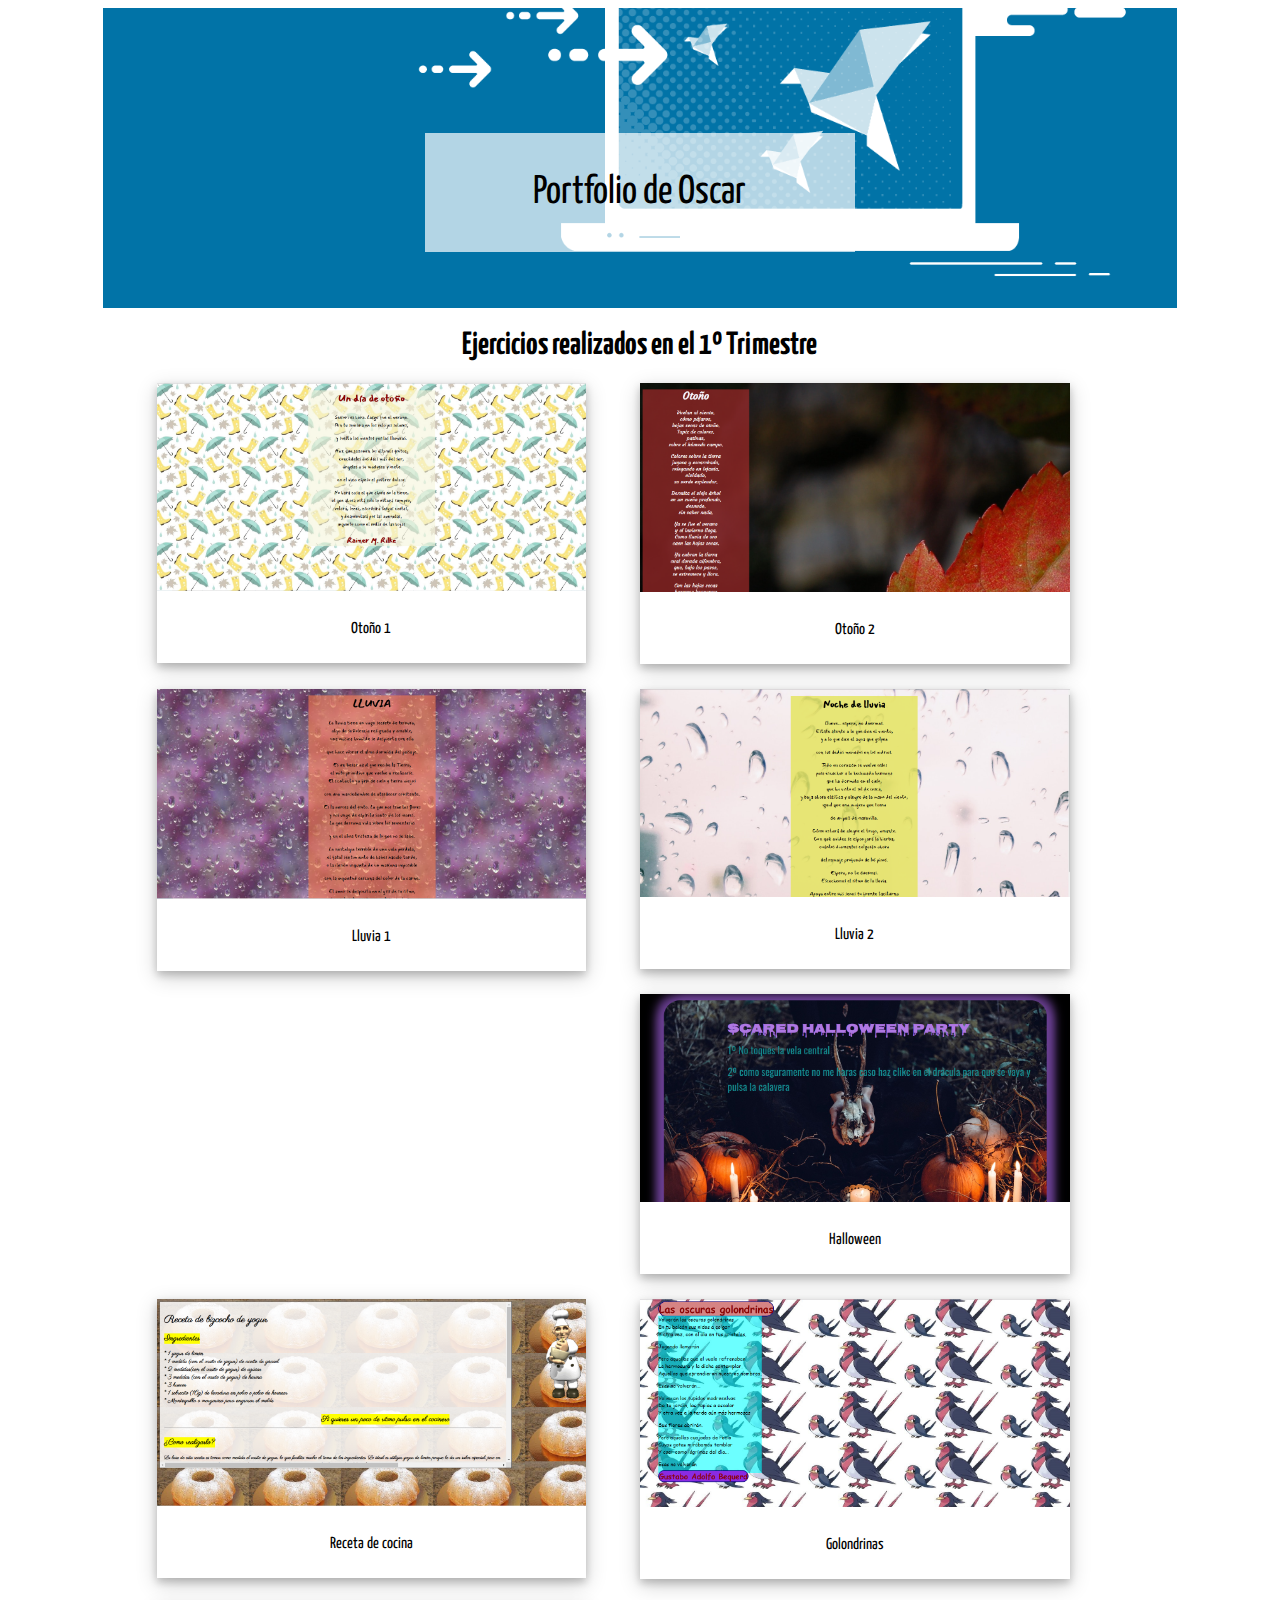
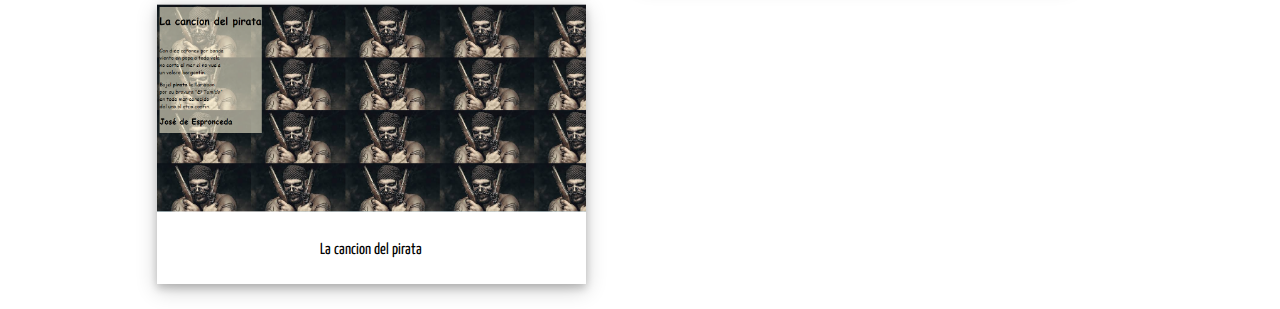
<file: index.html>
<!DOCTYPE html>
<html lang="en">
<head>
    <meta charset="UTF-8">
    <meta name="viewport" content="width=device-width, initial-scale=1.0">
    <meta http-equiv="X-UA-Compatible" content="ie=edge">
    <title>Portfolio de Oscar</title>
    <!-- la hoja de estilo está fuera en otro archivo-->
    <link href="https://fonts.googleapis.com/css?family=Yanone+Kaffeesatz&display=swap" rel="stylesheet"> 
    <link href="estilo-portfolio.css" rel="stylesheet">
    
  </head>
<body>
  <!-- la página la maquetamos (layout) en 3 rectángulos o áreas:
  header (cabecera), main (principal), footer (pie de página)-->
    <div id="wrapper">
  <!-- aquí iría una imagen bonita o un slider (galería)
    el logo si es una empresa, y el título del sitio web-->
      <header>
        <div id="titulo">
          <p>Portfolio de Oscar</p>
        </div>
      </header>
      <main>
          <h1>Ejercicios realizados en el 1º Trimestre</h1>
          <div class="polaroid">
            <!-- enlazo la foto de otono1 con la página otono1.html y
                 hago que se abra en otra ventana -->
            <a href="otono/otono1/index.html" target="_blank">
            <img src="imagenes/otono1.PNG" alt="Página de otoño con poema" style="width:100%"></a>
            <div class="container">
            <p>Otoño 1</p>
            </div>
          </div>
          <div class="polaroid">
           <!-- enlazo la foto de otono2 con la página otono2.html y
                 hago que se abra en otra ventana --> 
            <a href="otono/otono2/index.html" target="_blank">     
            <img src="imagenes/otono2.PNG" alt="Página de otoño con poema" style="width:100%"></a>
            <div class="container">
            <p>Otoño 2</p>
            </div>
          </div>
          <div class="polaroid">
              <!-- enlazo la foto de lluvia1 con la página lluvia1.html y
                   hago que se abra en otra ventana -->
              <a href="lluvia/lluvia1/index.html" target="_blank">
              <img src="imagenes/lluvia1.PNG" alt="Página de lluvia con poema" style="width:100%"></a>
              <div class="container">
              <p>Lluvia 1</p>
              </div>
            </div>
            <div class="polaroid">
             <!-- enlazo la foto de lluvia2 con la página lluvia2.html y
                   hago que se abra en otra ventana --> 
              <a href="lluvia/lluvia2/index.html" target="_blank">     
              <img src="imagenes/lluvia2.PNG" alt="Página de lluvia con poema" style="width:100%"></a>
              <div class="container">
              <p>Lluvia 2</p>
              </div>
            </div>
            <div class="polaroid">
                <!-- enlazo la foto de Halloween con la página halloween1.html y
                     hago que se abra en otra ventana -->
                <a href="halloween/index.html" target="_blank">
                <img src="imagenes/halloween.PNG" alt="Página de halloween" style="width:100%"></a>
                <div class="container">
                <p>Halloween</p>
                </div>
              </div>
              <div class="polaroid">
               <!-- enlazo la foto de receta con la página receta.html y
                     hago que se abra en otra ventana --> 
                <a href="cocina/index.html" target="_blank">     
                <img src="imagenes/receta.PNG" alt="Receta de tortilla de patatas" style="width:100%"></a>
                <div class="container">
                <p>Receta de cocina</p>
                </div>
              </div>
              <div class="polaroid">
                <a href="golodrinas/index.html" target="_blank">
               <img src="imagenes/golondrinas.PNG" alt="Las oscuras golondrinas" style="width:100%"> </a>
               <div class="container">
                 <p>Golondrinas</p>
               </div>
              </div>
              <div class="polaroid">
                <a href="pirata/index.html" target="_blank">
                <img src="imagenes/pirata.PNG" alt="La cancion del pirata" style="width: 100%"> </a>
                <div class="container">
                  <p>La cancion del pirata</p>
                </div>
              </div>
      </main>
      <footer>

      </footer>
    </div>   
</body>
</html>
</file>
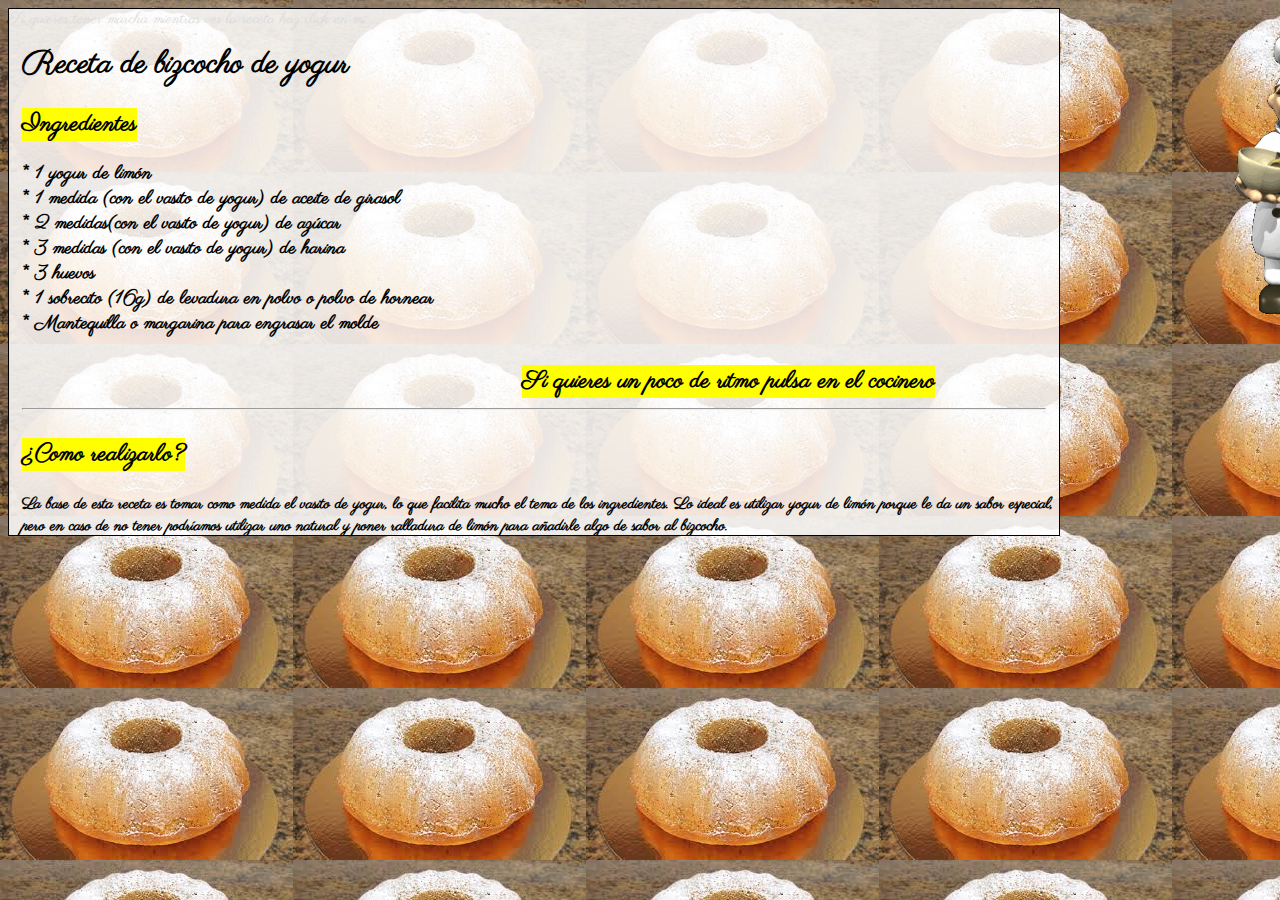
<file: cocina/index.html>
<!DOCTYPE html>
<html lang="es">
<head>
    <meta charset="UTF-8">
    <meta name="viewport" content="width=device-width, initial-scale=1.0">
    <meta http-equiv="X-UA-Compatible" content="ie=edge">
    <title>Receta de Bizcocho</title>
    <link href="estilo-cocina.css" rel="stylesheet">
    <link href="https://fonts.googleapis.com/css?family=Parisienne&display=swap" rel="stylesheet">
    <link  rel = "icon"  type = "image / png"  tallas = "96x96"  href = "imagenes/android-icon-96x96.png" >
   <script>
    function sonar(id){
        document.getElementById(id).play();
    }
</script>


   






</head>
<body>
<audio id="tetera">
        <source src="sonido/soyunatetera.mpeg">
</audio>
    <div id="wrapper">
<h1>Receta de bizcocho de yogur</h1>
<div id="ingredientes">
    <p>
<h2><mark>Ingredientes</mark></h2>
 <H3>* 1 yogur de limón<br>
 * 1 medida (con el vasito de yogur) de aceite de girasol<br>
 * 2 medidas(con el vasito de yogur) de azúcar<br>
 * 3 medidas (con el vasito de yogur) de harina<br>
 * 3 huevos<br>
 * 1 sobrecito (16g) de levadura en polvo o polvo de hornear<br>
 * Mantequilla o margarina para engrasar el molde<br></H3>
 <div id="frase"><H2><mark>Si quieres un poco de ritmo pulsa en el cocinero</mark></H2></div>
</div>
</p>
<hr>
<div id="receta">
    <p>
<h2><mark>¿Como realizarlo?</mark></h2>
<H4>La base de esta receta es tomar como medida el vasito de yogur, lo que facilita mucho el tema de los ingredientes. Lo ideal es utilizar yogur de limón porque le da un sabor especial, pero en caso de no tener podríamos utilizar uno natural y poner ralladura de limón para añadirle algo de sabor al bizcocho.<br>

Precalentamos el horno a 180ºC.<br>

Echamos el yogur en un bol y utilizamos el vasito como medida. Batir los huevos con el azúcar, y luego añadir la levadura con la harina tamizada y el aceite. Utilizaremos la batidora eléctrica, batiendo después de cada adición de un nuevo ingrediente.<br>

Cuando tengamos una masa homogénea y fina, volcamos sobre un molde desmontable, al que habremos untado de mantequilla y espolvoreado con harina para que luego resulte fácil desmoldar el bizcocho.<br>

Horneamos durante 30-35 minutos a 180ºC, o hasta que veamos que la punta de un cuchillo sale limpia al pinchar en el centro del bizcocho.<br>

Desmoldamos y dejamos enfriar.<br></H4>
</p>

<hr><br>

</div>


<div id="valornutricional"><br>
   <p>
    
    <h2><mark>Valoe nutricional</mark></h2>
    <H3>
        
          <table> 
            <tr>
           <th>Energía y nutrientes</th>

           <th> Plato/Ración</th>
            
           <th> %IR cubierto*</th>
        </tr>  
         <tr> 
           <td> Energía (Kcal)</td> 
            
           <td> 526</td>
            
           <td> 23%</td>
         </tr> 
          <tr> 
            <td>Proteínas (g)</td>
            
           <td> 9,1</td>
            
            <td>22%</td>
        </tr> 
            <tr>
            <td>Grasas totales (g)</td>
            
           <td>22,6</td> 
            
           <td> -</td>
        </tr>
            <tr>
          <td>  Hidratos de carbono (g)</td>
            
           <td>70,7</td> 
            
           <td> -</td>
                
        </tr>
          <tr>
           <td>Fibra (g)</td> 
            
            <td>1,6</td>
            
           <td> -</td>
        </tr>
           <tr>
           <td> Yodo (µg)</td>
            
           <td> 17,9</td>
            
           <td>16%</td> 
        </tr>
        <tr>
           <td> Fósforo (mg)</td>
            
           <td> 335</td>
            
           <td>48%</td>
        </tr>
        <tr>
           <td> Equivalentes de niacina (mg)</td>
            
           <td> 2,3</td>
            
            <td>15%</td>
        </tr>
        <tr>
           <td>Vitamina B12 (µg)</td> 
            
           <td>0,7</td> 
            
           <td> 38%</td>
        </tr>
        </table> 
    
</H3>
</p>

</div>
</div>
   
    <img id="cocinero" src="imagenes/cocinero.gif" height="300" onclick="sonar('tetera')" >
    
    <div class="frase">
        Si quieres tener marcha mientras ves la receta haz click en mi<br>
    </div>
           

</body>
</html>
</file>
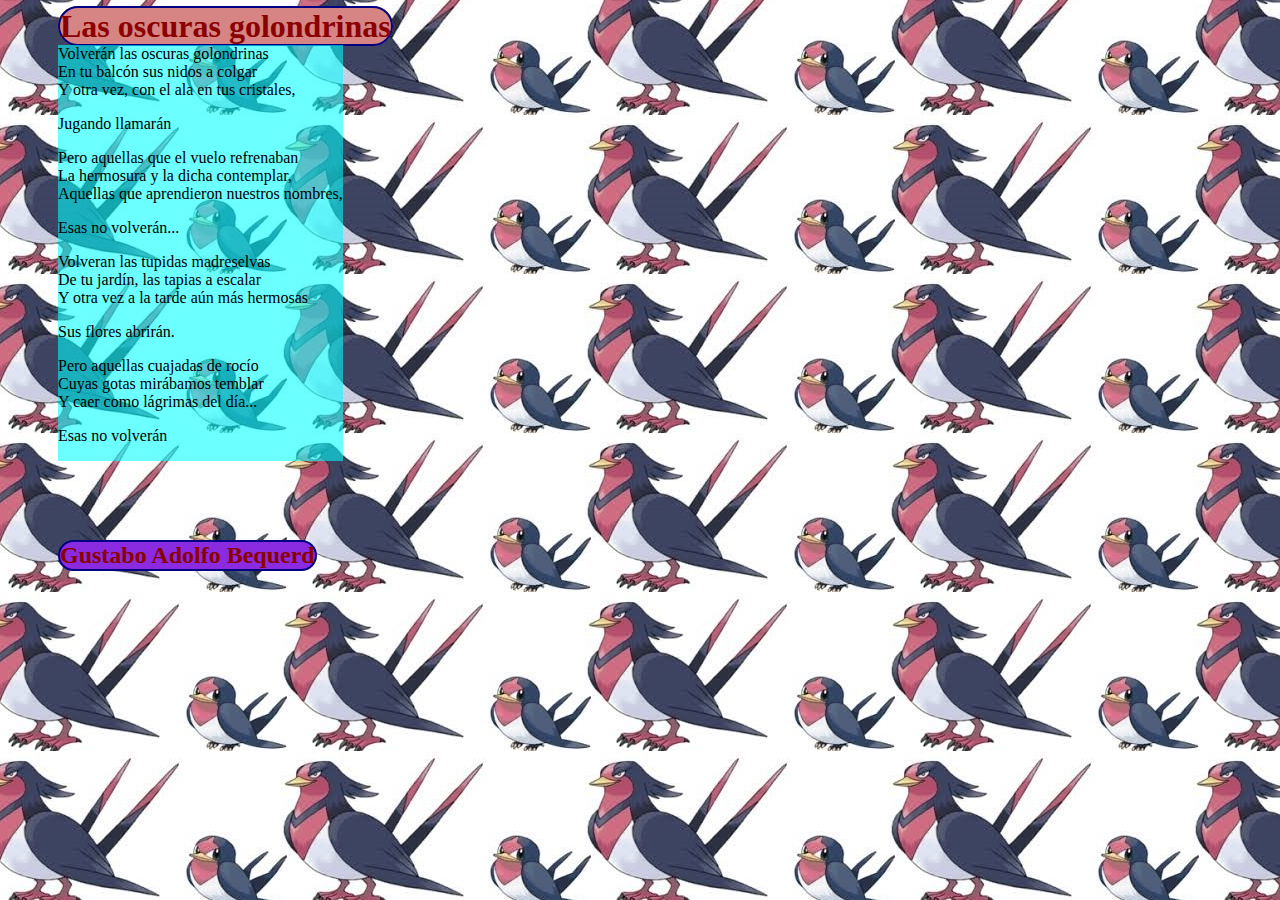
<file: golodrinas/index.html>
<!DOCTYPE html>
<html lang="en">
<head>
    <meta charset="UTF-8">
    <meta name="viewport" content="width=device-width, initial-scale=1.0">
    <meta http-equiv="X-UA-Compatible" content="ie=edge">
    <title>Volveran las oscuras golondrinas</title>
    <link href="https://fonts.googleapis.com/css?family=Alex+Brush&display=swap" rel="stylesheet"> <!--Sacado de google fonsd-->
<style>
    body{font-family: 'Nanum Pen Script', cursive;;
    padding-left:50px;
    background-image:url(okemon.jpg);
    
    background-position:center}
    h1,h2{color:darkred}
    h1{ border:2px solid navy; display:inLine;
    padding:0px,20px; border-radius: 50px; background-color: rgb(214, 132, 132)}
    h2{position: absolute;
    top:520px;
    border:2px solid navy; display:inLine;
    padding:0px,20px; border-radius: 50px; background-color:blueviolet}
    div#texto{
         background-color:rgba(0, 255, 255, 0.575); position:absolute ;
        
    

    }
</style>
</head>
<body>
    
   
     <h1>Las oscuras golondrinas</h1><br>
     <div id="texto">
    Volverán las oscuras golondrinas<br>
   En tu balcón sus nidos a colgar<br>
   Y otra vez, con el ala en tus cristales, <br>
    <p>Jugando llamarán</p>
    Pero aquellas que el vuelo refrenaban<br>
    La hermosura y la dicha contemplar,<br>
    Aquellas que aprendieron nuestros nombres,<br>
   <p> Esas no volverán...</p>
    Volveran las tupidas madreselvas<br>
    De tu jardín, las tapias a escalar<br>
    Y otra vez a la tarde aún más hermosas<br>
    <p>Sus flores abrirán.</p>
    Pero aquellas cuajadas de rocío<br>
    Cuyas gotas mirábamos temblar<br>
    Y caer como lágrimas del día... <br>
    <p>Esas no volverán</p>
</div> 
<h2>Gustabo Adolfo Bequerd</h2><br>


</body>
</html>
</file>
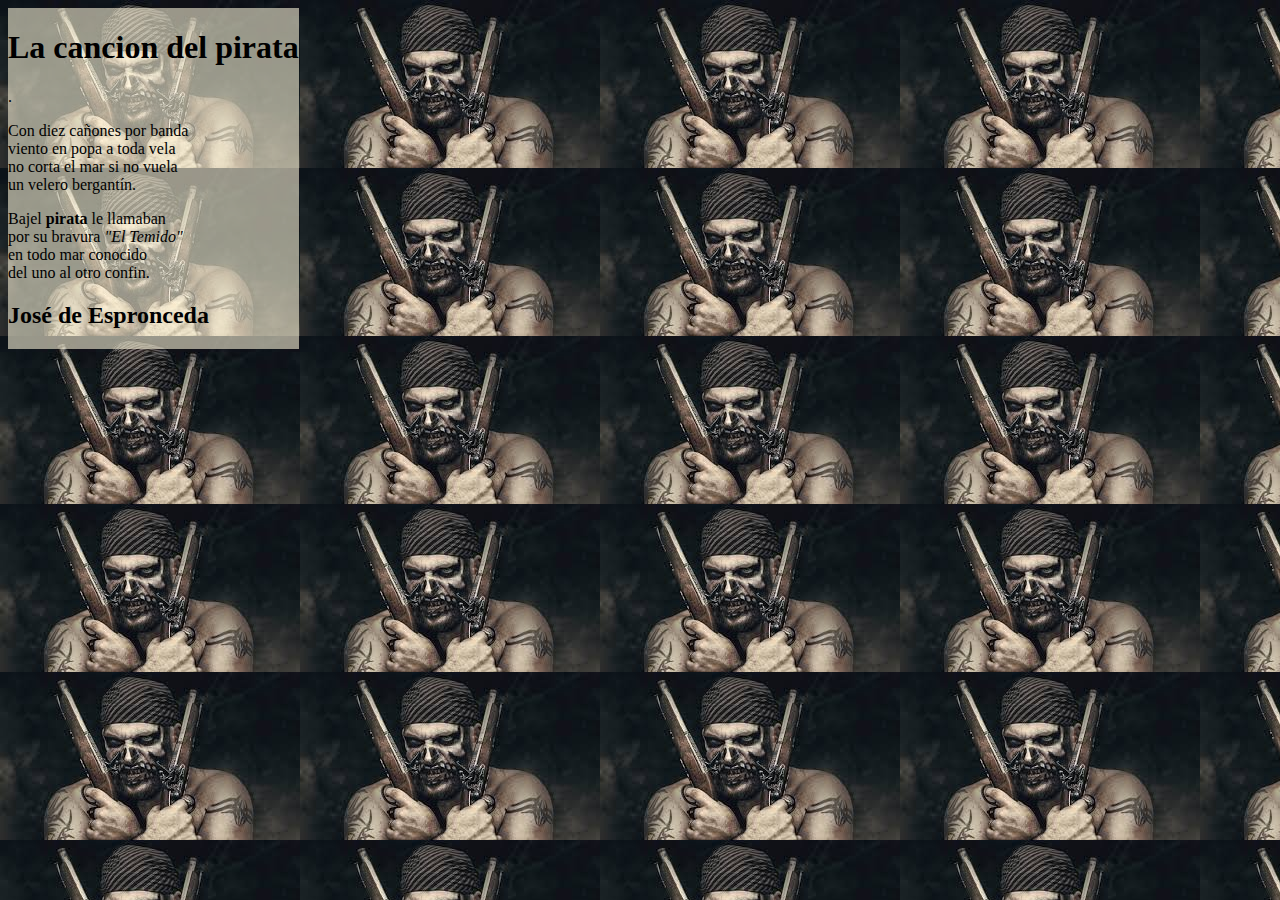
<file: pirata/index.html>
<!DOCTYPE html>
<html lang="en">
<head>
    <!--el siguiente meta es el de los caracteres español-->
    <meta charset="UTF-8">
    <!-- Este meta es para pantallas de movil-->
    <meta name="viewport" content="width=device-width, initial-scale=1.0">
    <!-- Esto es una etiqueta cientifica para el navegador edge-->
    <meta http-equiv="X-UA-Compatible" content="ie=edge">
    <title>La cancion del pirata </title>
    <link href="https://fonts.googleapis.com/css?family=Alex+Brush&display=swap" rel="stylesheet"><!--AQUI VA EL LINK PARA EL TIPO DE LETRA-->
    <link  rel = "icon"  type = "image / png"  tallas = "96x96"  href = "favicon-96x96.png" >  <!--AQUI VA EL LINK DEL FAVICON-->
    <style>
       body{font-family: 'Nanum Pen Script', cursive;;
        background-image:url("pirata.jpg")} 
        #texto{position: absolute;
            background-color:rgba(255, 248, 220, 0.582);position:absolute

        }
    </style>
</head>
<body>
    
<div id="texto">
    <h1> La cancion del pirata</h1>
.<!-- br se usa para dejar claro los parrafos en un texto-->
<P> Con diez cañones por banda<br>
    viento en popa a toda vela<br>
    no corta el mar si no vuela <br>
    un velero bergantín.
</P>
<!-- tanto strong como b se usan para poner en nerita las letras-->
<p>
    Bajel <strong>pirata</strong> le llamaban<br>
    <!-- la i se usa para poner el texto en cursiva-->
    por su bravura <i>"El Temido"</i><br>
    en todo mar conocido<br>
    del uno al otro confin.
</p>
<h2> José de Espronceda</h2>
</div>
</body>
</html>
</file>
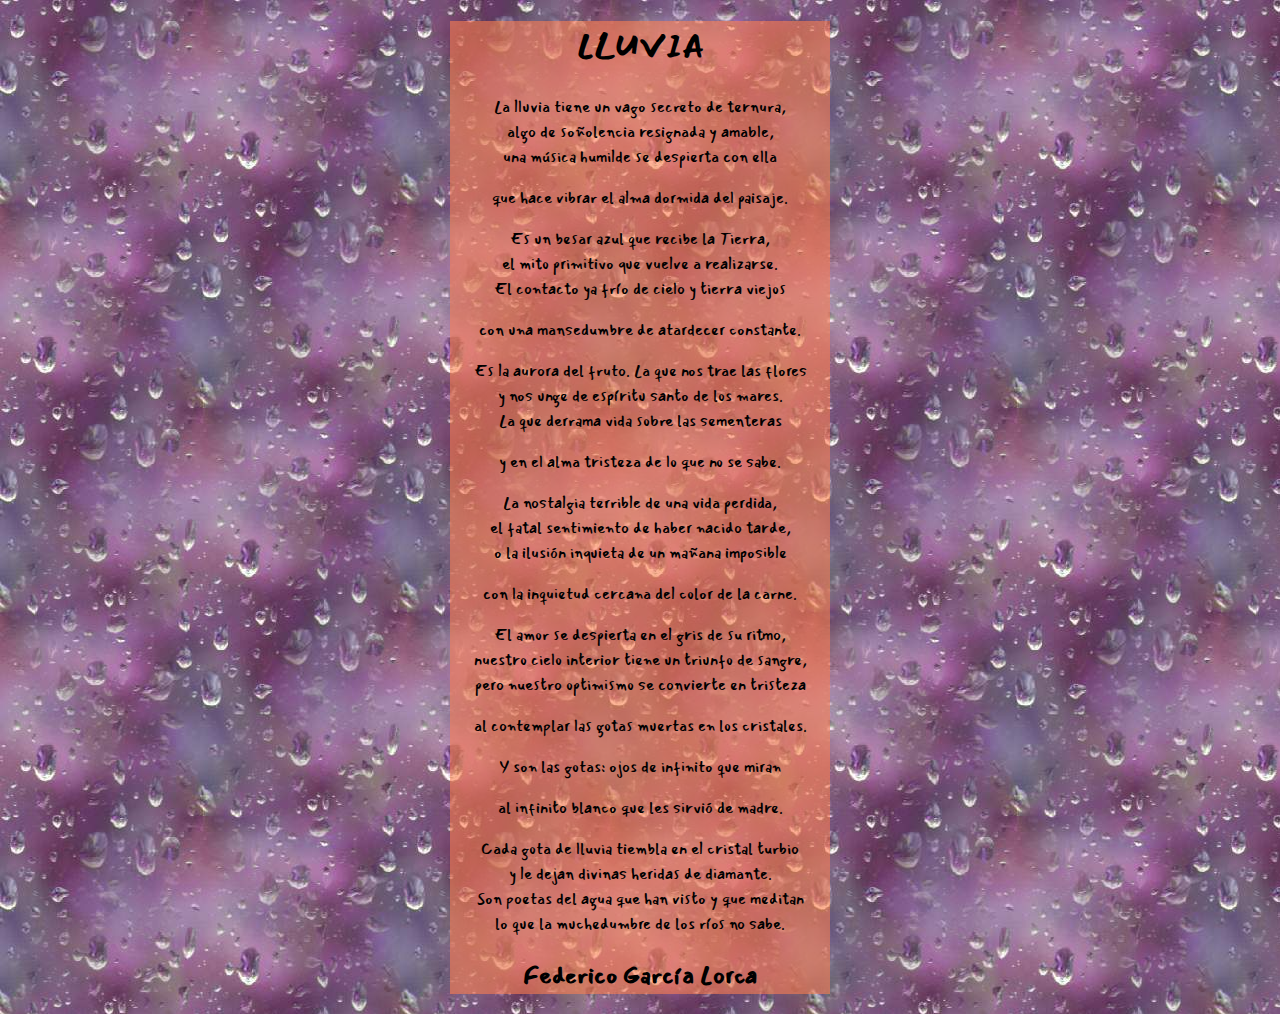
<file: lluvia/lluvia1/index.html>
<!DOCTYPE html>
<html lang="en">
<head>
    <meta charset="UTF-8">
    <meta name="viewport" content="width=device-width, initial-scale=1.0">
    <meta http-equiv="X-UA-Compatible" content="ie=edge">
    <title>Lluvia</title>
    <link href="https://fonts.googleapis.com/css?family=Mansalva&display=swap" rel="stylesheet">
    <link  rel = "icon"  type = "image / png"  tallas = "96x96"  href = "favicon-96x96.png" > 
<style>
body{background-image:url(lluvia.jpg)
}
#texto{width:30%;
background-color:rgba(255, 127, 80, 0.589);
text-align:center;
margin:10px auto;
font-family: 'Mansalva', cursive;
}
</style>
</head>
<body>
    <div id="texto">
   <h1> LLUVIA </h1>
    La lluvia tiene un vago secreto de ternura,<br>
    algo de soñolencia resignada y amable,<br>
    una música humilde se despierta con ella<br>
   <p> que hace vibrar el alma dormida del paisaje. </p>
    Es un besar azul que recibe la Tierra,<br>
    el mito primitivo que vuelve a realizarse.<br>
    El contacto ya frío de cielo y tierra viejos<br>
    <p>con una mansedumbre de atardecer constante. </p>
    Es la aurora del fruto. La que nos trae las flores<br>
    y nos unge de espíritu santo de los mares.<br>
    La que derrama vida sobre las sementeras<br>
    <p>y en el alma tristeza de lo que no se sabe. </p>
    La nostalgia terrible de una vida perdida,<br>
    el fatal sentimiento de haber nacido tarde,<br>
    o la ilusión inquieta de un mañana imposible<br>
    <p>con la inquietud cercana del color de la carne. </p>
    El amor se despierta en el gris de su ritmo,<br>
    nuestro cielo interior tiene un triunfo de sangre,<br>
    pero nuestro optimismo se convierte en tristeza<br>
    <p>al contemplar las gotas muertas en los cristales. </p>
    Y son las gotas: ojos de infinito que miran<br>
    <p>al infinito blanco que les sirvió de madre.</p>
    Cada gota de lluvia tiembla en el cristal turbio<br>
    y le dejan divinas heridas de diamante.<br>
    Son poetas del agua que han visto y que meditan<br>
    lo que la muchedumbre de los ríos no sabe. <br>
    <h2>Federico García Lorca</h2>
</div>






</body>
</html>
</file>
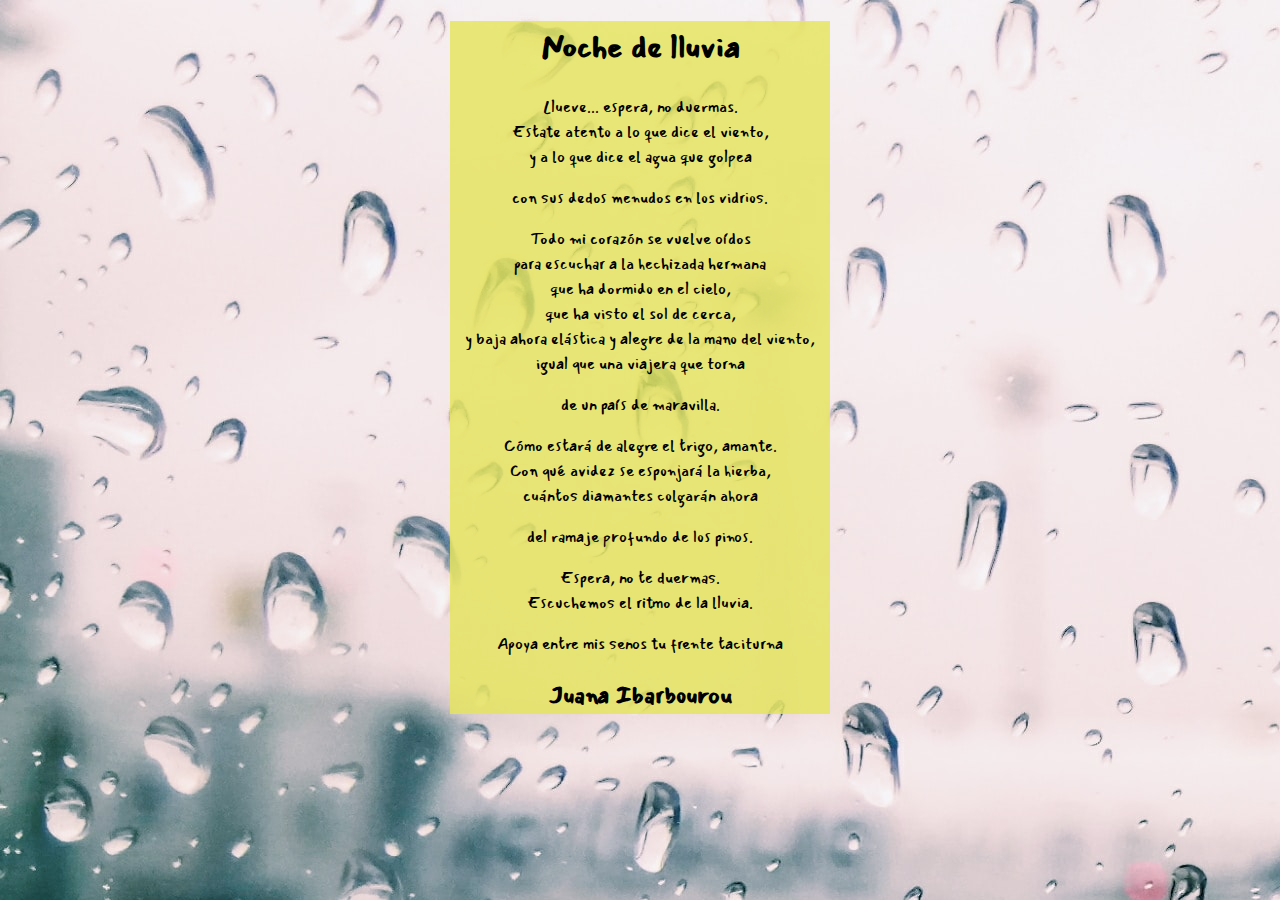
<file: lluvia/lluvia2/index.html>
<!DOCTYPE html>
<html lang="en">
<head>
    <meta charset="UTF-8">
    <meta name="viewport" content="width=device-width, initial-scale=1.0">
    <meta http-equiv="X-UA-Compatible" content="ie=edge">
    <title>lluvia 2</title>
    <link href="https://fonts.googleapis.com/css?family=Mansalva&display=swap" rel="stylesheet">
    <link rel="icon" type="image/png" sizes="96x96" href="favicon-96x96.png">

<style>

body{ background-image:url(avion.jpg);
    background-repeat: no-repeat;
}


#texto{width:30%;
background-color:rgba(228, 228, 92, 0.822);
text-align:center;
margin:10px auto;
font-family: 'Mansalva', cursive;

}
</style>

</head>
<body>
<div id="texto">
    <h1>Noche de lluvia </h1>

    Llueve... espera, no duermas.<br>
    Estate atento a lo que dice el viento,<br>
    y a lo que dice el agua que golpea<br>
    <p>con sus dedos menudos en los vidrios.</p>
    
    Todo mi corazón se vuelve oídos<br>
    para escuchar a la hechizada hermana<br>
    que ha dormido en el cielo,<br>
    que ha visto el sol de cerca,<br>
    y baja ahora elástica y alegre de la mano del viento,<br>
    igual que una viajera que torna<br>
    <p>de un país de maravilla.</p>
    
    Cómo estará de alegre el trigo, amante.<br>
    Con qué avidez se esponjará la hierba,<br>
    cuántos diamantes colgarán ahora<br>
    <p>del ramaje profundo de los pinos.</p>
    
    Espera, no te duermas.<br>
    Escuchemos el ritmo de la lluvia.<br>
   <p>Apoya entre mis senos tu frente taciturna</p>
    
    <h2>Juana Ibarbourou</h2>
     
</div>




</body>
</html>
</file>
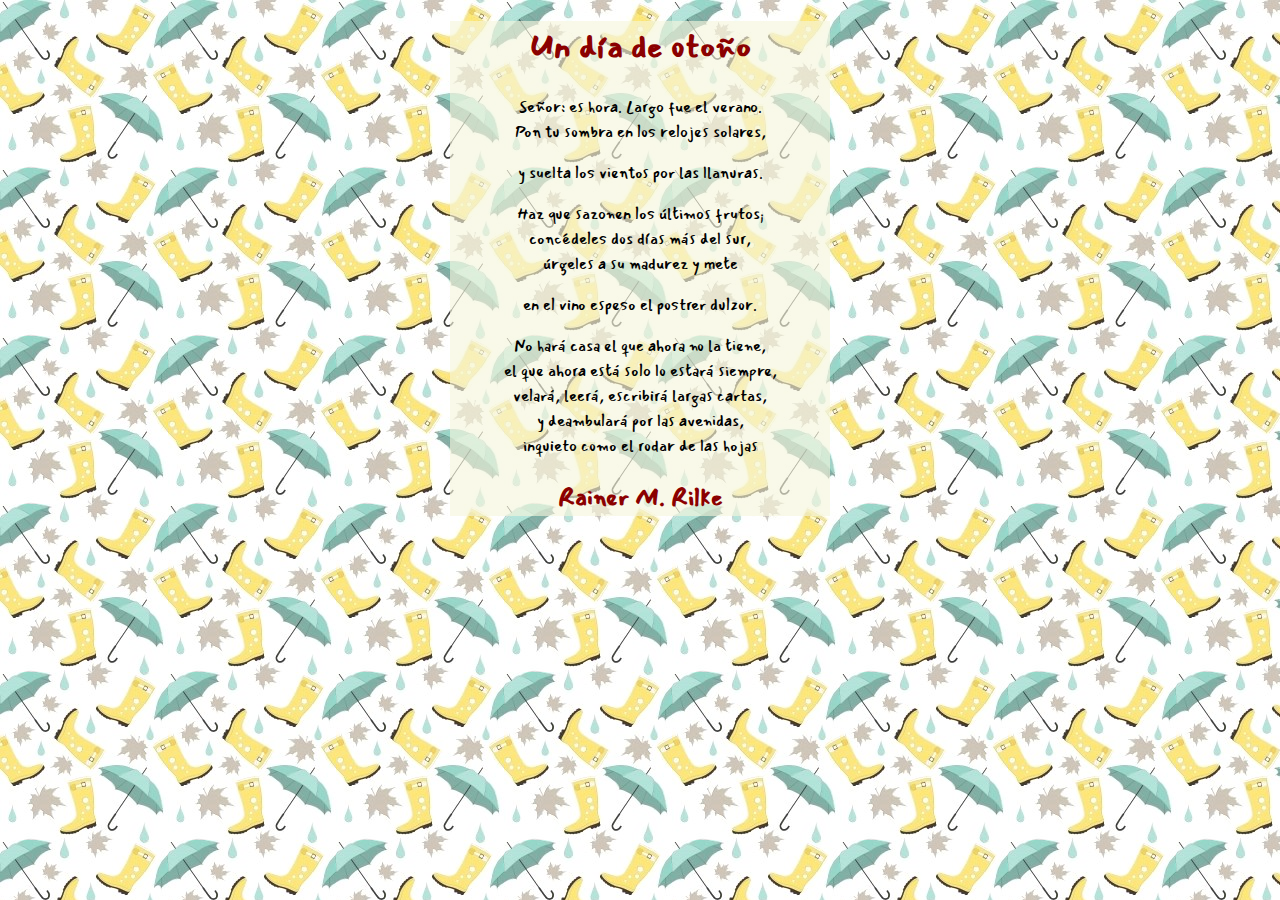
<file: otono/otono1/index.html>
<!DOCTYPE html>
<html lang="en">

<!-- www.allthefreestock.com es la pagina de google que da imagenes sin derechos d autor-->


<head>

    <meta charset="UTF-8">
    <meta name="viewport" content="width=device-width, initial-scale=1.0">
    <meta http-equiv="X-UA-Compatible" content="ie=edge">
    <title>El otoño</title>
    <link href="https://fonts.googleapis.com/css?family=Mansalva&display=swap" rel="stylesheet">
    <link  rel = "icon"  type = "image / png"  tamaños = "32x32"  href = "favicon-32x32.png" > 
    <!--Para que el favicon funcionehay que poner el enlace y borrar la */ que sale ademas a de estar en la misma carpeta-->
<style>

body{    background-image:url(botas.jpg);
    

}
#texto{width:30%;
background-color:rgba(245, 245, 220, 0.637);
text-align:center;
margin:10px auto;
font-family: 'Mansalva', cursive;
}
h1,h2{color:darkred

}
</style>
</head>
<body>
    <div id= "texto">
    <h1> Un día de otoño</h1>
    Señor: es hora. Largo fue el verano.<br>
    Pon tu sombra en los relojes solares,<br>
   <p> y suelta los vientos por las llanuras.</p>
    Haz que sazonen los últimos frutos;<br>
    concédeles dos días más del sur,<br>
    úrgeles a su madurez y mete<br>
   <p> en el vino espeso el postrer dulzor.</p>
    No hará casa el que ahora no la tiene,<br>
    el que ahora está solo lo estará siempre,<br>
    velará, leerá, escribirá largas cartas,<br>
    y deambulará por las avenidas,<br>
    inquieto como el rodar de las hojas
    <h2>Rainer M. Rilke</h2>
    
</div>
    
</body>
</html>
</file>
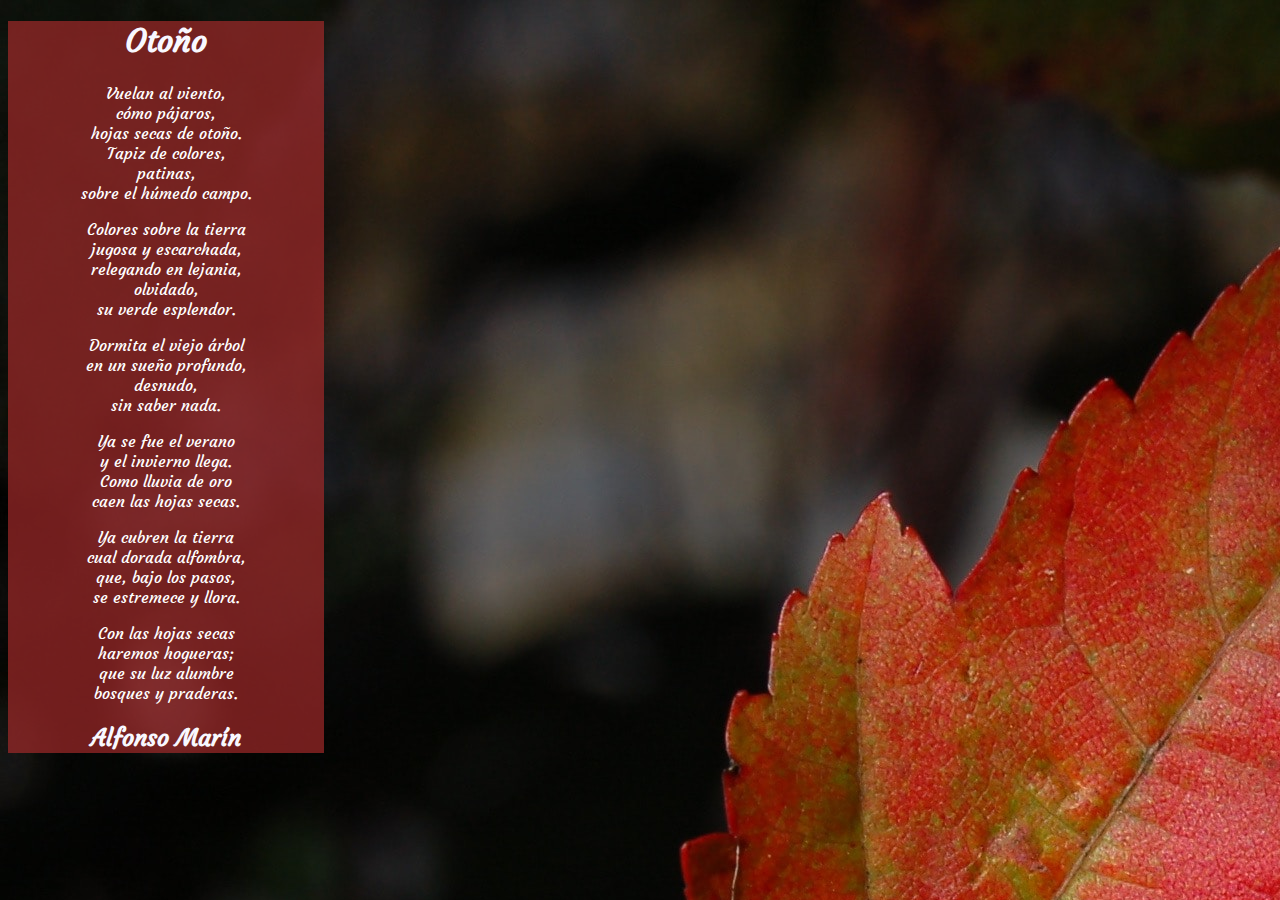
<file: otono/otono2/index.html>
<!DOCTYPE html>
<html lang="en">
<head>
    <meta charset="UTF-8">
    <meta name="viewport" content="width=device-width, initial-scale=1.0">
    <meta http-equiv="X-UA-Compatible" content="ie=edge">
    <title>ejercicio 2 otoño</title>
    <link href="https://fonts.googleapis.com/css?family=Courgette&display=swap" rel="stylesheet">
    <link  rel = "icon"  type = "image / png"  tallas = "96x96"  href = "favicon-96x96.png" >
<style>

body{background-image:url("hojas.jpg");
background-repeat: no-repeat;
font-family: 'Courgette', cursive;
}
#texto{width: 25%;
    background-color:rgba(165, 42, 42, 0.685);
    color:white;
    text-align: center;

    
}

h1,h2{color:ghostwhite

}

</style>

</head>
<body>
    <div id="texto">
            <h1>Otoño</h1>


            <p> Vuelan al viento,<br>
            
            cómo pájaros,<br>
            
            hojas secas de otoño.<br>
            
            Tapiz de colores,<br>
            
            patinas,<br>
            
           sobre el húmedo campo.</p>
            
           <p>Colores sobre la tierra<br>
            
            jugosa y escarchada,<br>
            
            relegando en lejania,<br>
            
            olvidado,<br>
            
           su verde esplendor.</p>
            
           <p> Dormita el viejo árbol<br>
            
            en un sueño profundo,<br>
            
            desnudo,<br>
            
           sin saber nada.</p> 
            
            
           <p>Ya se fue el verano<br>
            
            y el invierno llega.<br>
            
            Como lluvia de oro<br>
            
           caen las hojas secas.</p> 
            
           <p>Ya cubren la tierra<br>
            
            cual dorada alfombra,<br>
            
            que, bajo los pasos,<br>
            
            se estremece y llora.</p>
            
            <p>Con las hojas secas<br>
            
            haremos hogueras;<br>
            
            que su luz alumbre<br>
            
            bosques y praderas.</p>
            
            
            <h2>Alfonso Marín</h2>



    </div>
    
</body>
</html>
</file>
<file: estilo-portfolio.css>
/* este es el estilo de portfolio de Pilar */
body {font-family: 'Yanone Kaffeesatz', sans-serif;}
#wrapper {width:85%;
          height:600px;/* luego lo borro */
          background-color:white;
          margin:auto;}
header {position:relative;
        /* relative para que el título que va dentro,
        lo pueda colocar con absolute, donde quiera */
        background-image:url("imagen.png");
        background-size:cover;
        /* cover adapta bien la imagen responsive
        pero la corta... */
        background-position:center;
        /* como mi imagen tiene lo importante en el centro,
        debo poner background-position:center para que corte
        de los lados */
        height:300px;}
#titulo {position:absolute;
         width:40%;
         top:125px;

         /* OJO, RARO: para que el navegador calcule bien
         el centro donde poner el titulo, hay que indicarle
         estas 4 cosas: */
         left:0px;
         right:0px;
         margin-left:auto;
         margin-right:auto;

         font-family: 'Yanone Kaffeesatz', sans-serif;
         font-size:2.5em;
         background-color:rgba(255, 255, 255, 0.7);
         text-align:center;}
/* estilo de main */
       h1 {text-align:center;}
/* cada polaroid es una card, una foto con texto de mis trabajos */
       div.polaroid {
        /* les pongo el 40% de width y float:left, y así caben dos por fila */
        float:left;
        width: 40%;
        background-color: white;
        box-shadow: 0 4px 8px 0 rgba(0, 0, 0, 0.2), 0 6px 20px 0 rgba(0, 0, 0, 0.19);
        margin-bottom: 25px;
        margin-left:5%;
      }
      /* con esto, al poner el ratón encima, consigo que se difumine la card */
      div.polaroid:hover {opacity:0.5}
      /* esto es el texto que acompaña a la polaroid */
      div.container {
        text-align: center;
        padding: 10px 20px;
      }
      /* si la ventana de visualización se achica, como en un móvil,
         la card pasa a ocupar un 90% del ancho, y así solo se ve una
         por fila, y no quedan tan pequeñas */
      @media screen and (max-width:500px){
        div.polaroid{width:90%;}
      }
</file>
<file: cocina/estilo-cocina.css>
/* Aqui tengo que editar todo el estilo de la paguina para a receta que eliga*/

body{background-image: url(imagenes/images.jpg);
    font-family: 'Parisienne', cursive;/* tengo que poner una imagen*/
}
#wrapper{position:absolute;
    width:80%;
    height:500px;/* luego lo borro*/
    overflow:scroll ; /*esto es ppr si no cabe el contenido del texto*/
    background-color: rgba(255, 255, 255, 0.849);
    margin:auto;
    padding:1vw;
    border:1px solid black;
}


#receta{text-align:left;position:absolute
    
}
#valornutricional{position:absolute;
    top:650px


}
#cocinero{ position:absolute;
    top:25px;
    left: 1200px;

}
table{border:solid black 1px

}
table,tr,th,td{border:solid black 1px

}
#musica{position:absolute;
    border:solid rgb(7, 233, 233) 1px  ;
    width:500px;
    height:500px;
    top:25px;
    left:1200px;
}

/* vamos a incluir una media query que se trata de incluir una especie e if y una condicion para que cambie algo en el estilo cuado tengo la pantalla pequeño*/
@media only screen and (max-width:500px){

#wrapper{


}


}

#frase{position: relative;
    top:10px;
    left:500px;
    

}
</file>
